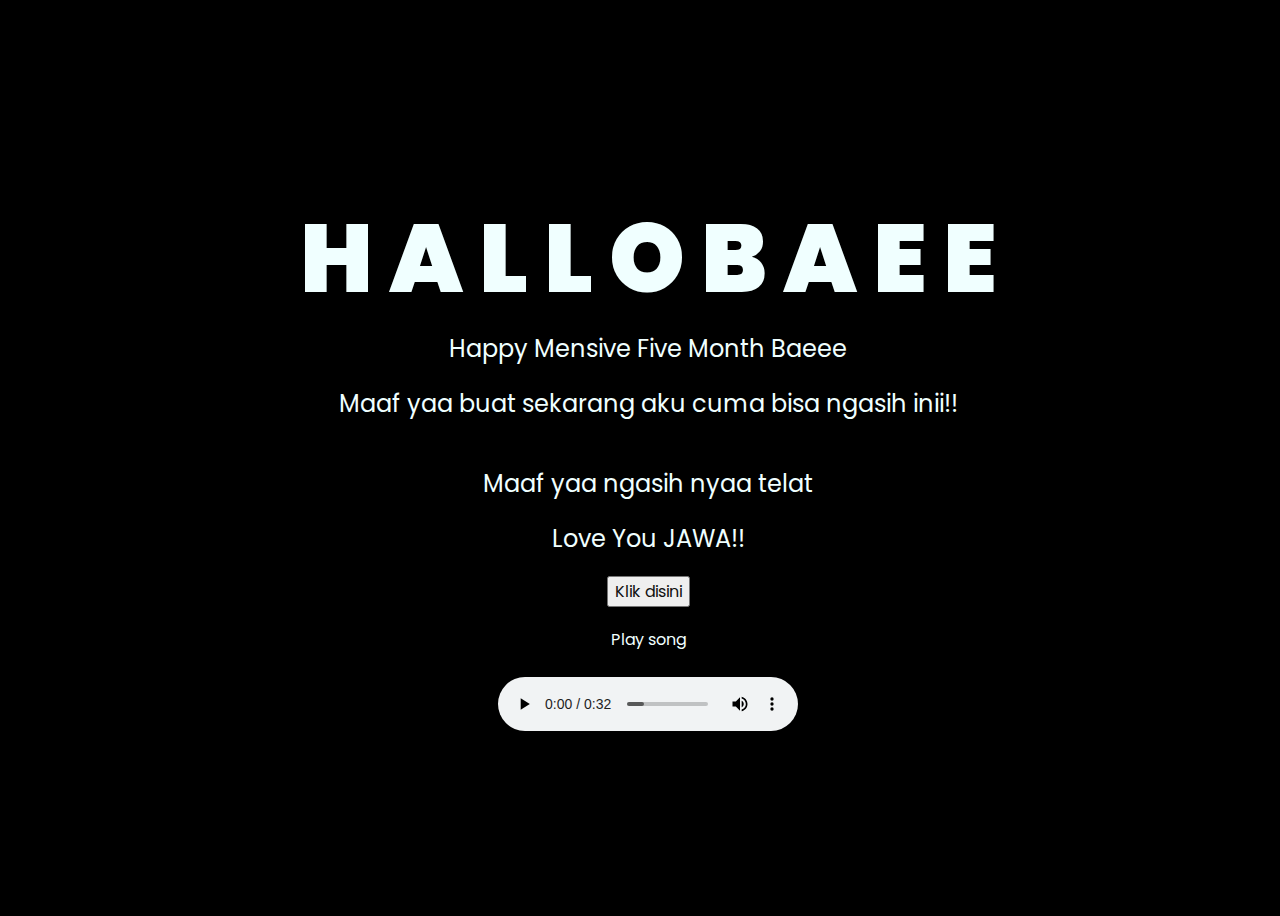
<file: index.html>
<!DOCTYPE html>
<html lang="en">
<head>
    <meta charset="UTF-8">
    <meta http-equiv="X-UA-Compatible" content="IE=edge">
    <meta name="viewport" content="width=device-width, initial-scale=1.0">
    <link rel="stylesheet" href="css/style.css">
    <link rel="icon" href="img/flowers.png" type="image/x-icon">
    <title>Flowers</title>
</head>
<body>
    <div class="greetings">
        <span>H</span>
        <span>A</span>
        <span>L</span>
        <span>L</span>
        <span>O</span>
        <span>B</span>
        <span>A</span>
        <span>E</span>
        <span>E</span>
    </div>

    <div class="description">
        <span>Happy Mensive Five Month Baeee</span>
    </div>

    <div class="description">
        <span>Maaf yaa buat sekarang aku cuma bisa ngasih inii!!</span>
    </div>
    <br>
    <div class="description">
        <span>Maaf yaa ngasih nyaa telat</span>
    </div>

    <div class="description">
        <span>Love You JAWA!!</span>
    </div>
    <div class="button">
        <button>
            <a href="flower.html">Klik disini</a>
        </button>
        
    </div>

    <div class="description"></div>
        <span>Play song</span>
        <br>

    <embed src="" loop="true" autostart="true" width="2" height="0" hidden>
        <audio autoplay
        controls="controls"
        controls preload="auto"
        autoplay="autoplay loop mutet playsinline">
            <source src="audio/TY.mp3" type="audio/mpeg">
        </audio>
</body>
</html>
</file>
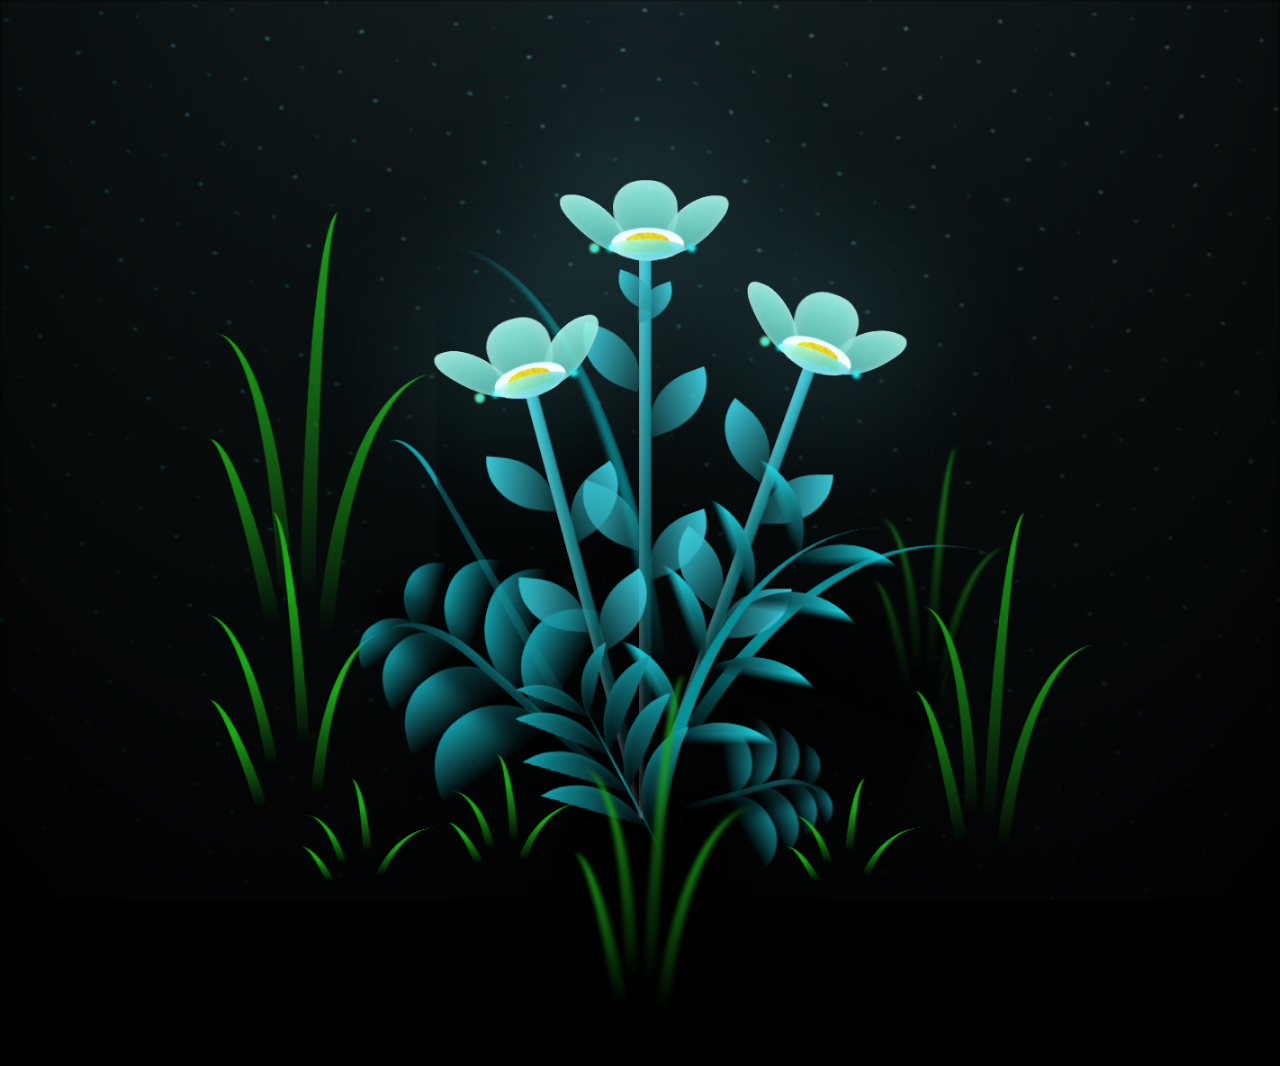
<file: flower.html>
<!DOCTYPE html>
<html lang="en">
<head>
    <meta charset="UTF-8">
    <meta http-equiv="X-UA-Compatible" content="IE=edge">
    <meta name="viewport" content="width=device-width, initial-scale=1.0">
    <link rel="stylesheet" href="css/main.css">
    <link rel="icon" href="img/flowers.png" type="image/x-icon">
    <title>flowers</title>
</head>
<body class="container">
    <div class="night"></div>
    <div class="flowers">
      <div class="flower flower--1">
        <div class="flower__leafs flower__leafs--1">
          <div class="flower__leaf flower__leaf--1"></div>
          <div class="flower__leaf flower__leaf--2"></div>
          <div class="flower__leaf flower__leaf--3"></div>
          <div class="flower__leaf flower__leaf--4"></div>
          <div class="flower__white-circle"></div>
  
          <div class="flower__light flower__light--1"></div>
          <div class="flower__light flower__light--2"></div>
          <div class="flower__light flower__light--3"></div>
          <div class="flower__light flower__light--4"></div>
          <div class="flower__light flower__light--5"></div>
          <div class="flower__light flower__light--6"></div>
          <div class="flower__light flower__light--7"></div>
          <div class="flower__light flower__light--8"></div>
  
        </div>
        <div class="flower__line">
          <div class="flower__line__leaf flower__line__leaf--1"></div>
          <div class="flower__line__leaf flower__line__leaf--2"></div>
          <div class="flower__line__leaf flower__line__leaf--3"></div>
          <div class="flower__line__leaf flower__line__leaf--4"></div>
          <div class="flower__line__leaf flower__line__leaf--5"></div>
          <div class="flower__line__leaf flower__line__leaf--6"></div>
        </div>
      </div>
  
      <div class="flower flower--2">
        <div class="flower__leafs flower__leafs--2">
          <div class="flower__leaf flower__leaf--1"></div>
          <div class="flower__leaf flower__leaf--2"></div>
          <div class="flower__leaf flower__leaf--3"></div>
          <div class="flower__leaf flower__leaf--4"></div>
          <div class="flower__white-circle"></div>
  
          <div class="flower__light flower__light--1"></div>
          <div class="flower__light flower__light--2"></div>
          <div class="flower__light flower__light--3"></div>
          <div class="flower__light flower__light--4"></div>
          <div class="flower__light flower__light--5"></div>
          <div class="flower__light flower__light--6"></div>
          <div class="flower__light flower__light--7"></div>
          <div class="flower__light flower__light--8"></div>
  
        </div>
        <div class="flower__line">
          <div class="flower__line__leaf flower__line__leaf--1"></div>
          <div class="flower__line__leaf flower__line__leaf--2"></div>
          <div class="flower__line__leaf flower__line__leaf--3"></div>
          <div class="flower__line__leaf flower__line__leaf--4"></div>
        </div>
      </div>
  
      <div class="flower flower--3">
        <div class="flower__leafs flower__leafs--3">
          <div class="flower__leaf flower__leaf--1"></div>
          <div class="flower__leaf flower__leaf--2"></div>
          <div class="flower__leaf flower__leaf--3"></div>
          <div class="flower__leaf flower__leaf--4"></div>
          <div class="flower__white-circle"></div>
  
          <div class="flower__light flower__light--1"></div>
          <div class="flower__light flower__light--2"></div>
          <div class="flower__light flower__light--3"></div>
          <div class="flower__light flower__light--4"></div>
          <div class="flower__light flower__light--5"></div>
          <div class="flower__light flower__light--6"></div>
          <div class="flower__light flower__light--7"></div>
          <div class="flower__light flower__light--8"></div>
  
        </div>
        <div class="flower__line">
          <div class="flower__line__leaf flower__line__leaf--1"></div>
          <div class="flower__line__leaf flower__line__leaf--2"></div>
          <div class="flower__line__leaf flower__line__leaf--3"></div>
          <div class="flower__line__leaf flower__line__leaf--4"></div>
        </div>
      </div>
  
      <div class="grow-ans" style="--d:1.2s">
        <div class="flower__g-long">
          <div class="flower__g-long__top"></div>
          <div class="flower__g-long__bottom"></div>
        </div>
      </div>
  
      <div class="growing-grass">
        <div class="flower__grass flower__grass--1">
          <div class="flower__grass--top"></div>
          <div class="flower__grass--bottom"></div>
          <div class="flower__grass__leaf flower__grass__leaf--1"></div>
          <div class="flower__grass__leaf flower__grass__leaf--2"></div>
          <div class="flower__grass__leaf flower__grass__leaf--3"></div>
          <div class="flower__grass__leaf flower__grass__leaf--4"></div>
          <div class="flower__grass__leaf flower__grass__leaf--5"></div>
          <div class="flower__grass__leaf flower__grass__leaf--6"></div>
          <div class="flower__grass__leaf flower__grass__leaf--7"></div>
          <div class="flower__grass__leaf flower__grass__leaf--8"></div>
          <div class="flower__grass__overlay"></div>
        </div>
      </div>
  
      <div class="growing-grass">
        <div class="flower__grass flower__grass--2">
          <div class="flower__grass--top"></div>
          <div class="flower__grass--bottom"></div>
          <div class="flower__grass__leaf flower__grass__leaf--1"></div>
          <div class="flower__grass__leaf flower__grass__leaf--2"></div>
          <div class="flower__grass__leaf flower__grass__leaf--3"></div>
          <div class="flower__grass__leaf flower__grass__leaf--4"></div>
          <div class="flower__grass__leaf flower__grass__leaf--5"></div>
          <div class="flower__grass__leaf flower__grass__leaf--6"></div>
          <div class="flower__grass__leaf flower__grass__leaf--7"></div>
          <div class="flower__grass__leaf flower__grass__leaf--8"></div>
          <div class="flower__grass__overlay"></div>
        </div>
      </div>
  
      <div class="grow-ans" style="--d:2.4s">
        <div class="flower__g-right flower__g-right--1">
          <div class="leaf"></div>
        </div>
      </div>
  
      <div class="grow-ans" style="--d:2.8s">
        <div class="flower__g-right flower__g-right--2">
          <div class="leaf"></div>
        </div>
      </div>
  
      <div class="grow-ans" style="--d:2.8s">
        <div class="flower__g-front">
          <div class="flower__g-front__leaf-wrapper flower__g-front__leaf-wrapper--1">
            <div class="flower__g-front__leaf"></div>
          </div>
          <div class="flower__g-front__leaf-wrapper flower__g-front__leaf-wrapper--2">
            <div class="flower__g-front__leaf"></div>
          </div>
          <div class="flower__g-front__leaf-wrapper flower__g-front__leaf-wrapper--3">
            <div class="flower__g-front__leaf"></div>
          </div>
          <div class="flower__g-front__leaf-wrapper flower__g-front__leaf-wrapper--4">
            <div class="flower__g-front__leaf"></div>
          </div>
          <div class="flower__g-front__leaf-wrapper flower__g-front__leaf-wrapper--5">
            <div class="flower__g-front__leaf"></div>
          </div>
          <div class="flower__g-front__leaf-wrapper flower__g-front__leaf-wrapper--6">
            <div class="flower__g-front__leaf"></div>
          </div>
          <div class="flower__g-front__leaf-wrapper flower__g-front__leaf-wrapper--7">
            <div class="flower__g-front__leaf"></div>
          </div>
          <div class="flower__g-front__leaf-wrapper flower__g-front__leaf-wrapper--8">
            <div class="flower__g-front__leaf"></div>
          </div>
          <div class="flower__g-front__line"></div>
        </div>
      </div>
  
      <div class="grow-ans" style="--d:3.2s">
        <div class="flower__g-fr">
          <div class="leaf"></div>
          <div class="flower__g-fr__leaf flower__g-fr__leaf--1"></div>
          <div class="flower__g-fr__leaf flower__g-fr__leaf--2"></div>
          <div class="flower__g-fr__leaf flower__g-fr__leaf--3"></div>
          <div class="flower__g-fr__leaf flower__g-fr__leaf--4"></div>
          <div class="flower__g-fr__leaf flower__g-fr__leaf--5"></div>
          <div class="flower__g-fr__leaf flower__g-fr__leaf--6"></div>
          <div class="flower__g-fr__leaf flower__g-fr__leaf--7"></div>
          <div class="flower__g-fr__leaf flower__g-fr__leaf--8"></div>
        </div>
      </div>
  
      <div class="long-g long-g--0">
        <div class="grow-ans" style="--d:3s">
          <div class="leaf leaf--0"></div>
        </div>
        <div class="grow-ans" style="--d:2.2s">
          <div class="leaf leaf--1"></div>
        </div>
        <div class="grow-ans" style="--d:3.4s">
          <div class="leaf leaf--2"></div>
        </div>
        <div class="grow-ans" style="--d:3.6s">
          <div class="leaf leaf--3"></div>
        </div>
      </div>
  
      <div class="long-g long-g--1">
        <div class="grow-ans" style="--d:3.6s">
          <div class="leaf leaf--0"></div>
        </div>
        <div class="grow-ans" style="--d:3.8s">
          <div class="leaf leaf--1"></div>
        </div>
        <div class="grow-ans" style="--d:4s">
          <div class="leaf leaf--2"></div>
        </div>
        <div class="grow-ans" style="--d:4.2s">
          <div class="leaf leaf--3"></div>
        </div>
      </div>
  
      <div class="long-g long-g--2">
        <div class="grow-ans" style="--d:4s">
          <div class="leaf leaf--0"></div>
        </div>
        <div class="grow-ans" style="--d:4.2s">
          <div class="leaf leaf--1"></div>
        </div>
        <div class="grow-ans" style="--d:4.4s">
          <div class="leaf leaf--2"></div>
        </div>
        <div class="grow-ans" style="--d:4.6s">
          <div class="leaf leaf--3"></div>
        </div>
      </div>
  
      <div class="long-g long-g--3">
        <div class="grow-ans" style="--d:4s">
          <div class="leaf leaf--0"></div>
        </div>
        <div class="grow-ans" style="--d:4.2s">
          <div class="leaf leaf--1"></div>
        </div>
        <div class="grow-ans" style="--d:3s">
          <div class="leaf leaf--2"></div>
        </div>
        <div class="grow-ans" style="--d:3.6s">
          <div class="leaf leaf--3"></div>
        </div>
      </div>
  
      <div class="long-g long-g--4">
        <div class="grow-ans" style="--d:4s">
          <div class="leaf leaf--0"></div>
        </div>
        <div class="grow-ans" style="--d:4.2s">
          <div class="leaf leaf--1"></div>
        </div>
        <div class="grow-ans" style="--d:3s">
          <div class="leaf leaf--2"></div>
        </div>
        <div class="grow-ans" style="--d:3.6s">
          <div class="leaf leaf--3"></div>
        </div>
      </div>
  
      <div class="long-g long-g--5">
        <div class="grow-ans" style="--d:4s">
          <div class="leaf leaf--0"></div>
        </div>
        <div class="grow-ans" style="--d:4.2s">
          <div class="leaf leaf--1"></div>
        </div>
        <div class="grow-ans" style="--d:3s">
          <div class="leaf leaf--2"></div>
        </div>
        <div class="grow-ans" style="--d:3.6s">
          <div class="leaf leaf--3"></div>
        </div>
      </div>
  
      <div class="long-g long-g--6">
        <div class="grow-ans" style="--d:4.2s">
          <div class="leaf leaf--0"></div>
        </div>
        <div class="grow-ans" style="--d:4.4s">
          <div class="leaf leaf--1"></div>
        </div>
        <div class="grow-ans" style="--d:4.6s">
          <div class="leaf leaf--2"></div>
        </div>
        <div class="grow-ans" style="--d:4.8s">
          <div class="leaf leaf--3"></div>
        </div>
      </div>
  
      <div class="long-g long-g--7">
        <div class="grow-ans" style="--d:3s">
          <div class="leaf leaf--0"></div>
        </div>
        <div class="grow-ans" style="--d:3.2s">
          <div class="leaf leaf--1"></div>
        </div>
        <div class="grow-ans" style="--d:3.5s">
          <div class="leaf leaf--2"></div>
        </div>
        <div class="grow-ans" style="--d:3.6s">
          <div class="leaf leaf--3"></div>
        </div>
      </div>
    </div>
    <script src="main.js"></script>

    <embed src="" loop="true" autostart="true" width="2" height="0">
      <audio controls autoplay
      controls="controls"
      control preload="auto"
      hidden
      autoplay="autoplay" loop playsinline>
     <source src="audio/V.mp3" type="audio/mpeg">
    </audio>
  </body>
</html>
</file>
<file: css/style.css>
@import url('https://fonts.googleapis.com/css2?family=Poppins:ital,wght@0,500;1,900&display=swap');
*{
    font-family: 'Poppins',cursive;
}
body{
    color: azure;
    width: 100%;
    height: 100vh;
    display: flex;
    flex-direction: column;
    align-items: center;
    justify-content: center;
    background-color: black;
}
.greetings{
    font-size: 6rem;
    font-weight: 900;
}
.greetings > span{
    animation: glow 2.5s ease-in-out infinite;
}
@keyframes glow{
    0%, 100%{
        color: #fff;
        text-shadow: 0 0 12px #39c6d6, 0 0 50px #39c6d6, 0 0 100px #39c6d6;
    }
    10%, 90%{
        color: #111;
        text-shadow: none;
    }
}
.greetings > span:nth-child(2){
    animation-delay: .2s ;
}
.greetings > span:nth-child(3){
    animation-delay: .4s ;
}
.greetings > span:nth-child(4){
    animation-delay: .6s;
}
.greetings > span:nth-child(5){
    animation-delay: .8s;
}
.greetings > span:nth-child(6){
    animation-delay: 1.0s;
}
.greetings > span:nth-child(7){
    animation-delay: 1.2s;
}
.greetings > span:nth-child(8){
    animation-delay:  1.4s ;
}
.greetings > span:nth-child(9){
    animation-delay: 1.6s ;
}
.greetings > span:nth-child(10){
    animation-delay: 1.8s;
}


.description{
    font-size: 1.5rem;
    margin-bottom: 20px;
}

.button a{
    text-decoration: none;
    font-size: 1rem;
    color: #111;
}

@media screen and (max-width:574px){
    .greetings{
        display: block;
        font-size: 3rem;
        font-weight: 500;
        text-align: center;
    }
    .description{
        font-size: 1rem;
    }
    
    .button a{
        font-size: .5rem;
    }
}
</file>
<file: css/main.css>
*,
*::after,
*::before {
  padding: 0;
  margin: 0;
  box-sizing: border-box;
}

:root {
  --dark-color: #000;
}

body {
  display: flex;
  align-items: flex-end;
  justify-content: center;
  min-height: 100vh;
  background-color: var(--dark-color);
  overflow: hidden;
  perspective: 1000px;
}

.night {
  position: fixed;
  left: 50%;
  top: 0;
  transform: translateX(-50%);
  width: 100%;
  height: 100%;
  filter: blur(0.1vmin);
  background-image: radial-gradient(ellipse at top, transparent 0%, var(--dark-color)), radial-gradient(ellipse at bottom, var(--dark-color), rgba(145, 233, 255, 0.2)), repeating-linear-gradient(220deg, rgb(0, 0, 0) 0px, rgb(0, 0, 0) 19px, transparent 19px, transparent 22px), repeating-linear-gradient(189deg, rgb(0, 0, 0) 0px, rgb(0, 0, 0) 19px, transparent 19px, transparent 22px), repeating-linear-gradient(148deg, rgb(0, 0, 0) 0px, rgb(0, 0, 0) 19px, transparent 19px, transparent 22px), linear-gradient(90deg, rgb(0, 255, 250), rgb(240, 240, 240));
}

.flowers {
  position: relative;
  transform: scale(0.9);
}

.flower {
  position: absolute;
  bottom: 10vmin;
  transform-origin: bottom center;
  z-index: 10;
  --fl-speed: 0.8s;
}
.flower--1 {
  -webkit-animation: moving-flower-1 4s linear infinite;
          animation: moving-flower-1 4s linear infinite;
}
.flower--1 .flower__line {
  height: 70vmin;
  -webkit-animation-delay: 0.3s;
          animation-delay: 0.3s;
}
.flower--1 .flower__line__leaf--1 {
  -webkit-animation: blooming-leaf-right var(--fl-speed) 1.6s backwards;
          animation: blooming-leaf-right var(--fl-speed) 1.6s backwards;
}
.flower--1 .flower__line__leaf--2 {
  -webkit-animation: blooming-leaf-right var(--fl-speed) 1.4s backwards;
          animation: blooming-leaf-right var(--fl-speed) 1.4s backwards;
}
.flower--1 .flower__line__leaf--3 {
  -webkit-animation: blooming-leaf-left var(--fl-speed) 1.2s backwards;
          animation: blooming-leaf-left var(--fl-speed) 1.2s backwards;
}
.flower--1 .flower__line__leaf--4 {
  -webkit-animation: blooming-leaf-left var(--fl-speed) 1s backwards;
          animation: blooming-leaf-left var(--fl-speed) 1s backwards;
}
.flower--1 .flower__line__leaf--5 {
  -webkit-animation: blooming-leaf-right var(--fl-speed) 1.8s backwards;
          animation: blooming-leaf-right var(--fl-speed) 1.8s backwards;
}
.flower--1 .flower__line__leaf--6 {
  -webkit-animation: blooming-leaf-left var(--fl-speed) 2s backwards;
          animation: blooming-leaf-left var(--fl-speed) 2s backwards;
}
.flower--2 {
  left: 50%;
  transform: rotate(20deg);
  -webkit-animation: moving-flower-2 4s linear infinite;
          animation: moving-flower-2 4s linear infinite;
}
.flower--2 .flower__line {
  height: 60vmin;
  -webkit-animation-delay: 0.6s;
          animation-delay: 0.6s;
}
.flower--2 .flower__line__leaf--1 {
  -webkit-animation: blooming-leaf-right var(--fl-speed) 1.9s backwards;
          animation: blooming-leaf-right var(--fl-speed) 1.9s backwards;
}
.flower--2 .flower__line__leaf--2 {
  -webkit-animation: blooming-leaf-right var(--fl-speed) 1.7s backwards;
          animation: blooming-leaf-right var(--fl-speed) 1.7s backwards;
}
.flower--2 .flower__line__leaf--3 {
  -webkit-animation: blooming-leaf-left var(--fl-speed) 1.5s backwards;
          animation: blooming-leaf-left var(--fl-speed) 1.5s backwards;
}
.flower--2 .flower__line__leaf--4 {
  -webkit-animation: blooming-leaf-left var(--fl-speed) 1.3s backwards;
          animation: blooming-leaf-left var(--fl-speed) 1.3s backwards;
}
.flower--3 {
  left: 50%;
  transform: rotate(-15deg);
  -webkit-animation: moving-flower-3 4s linear infinite;
          animation: moving-flower-3 4s linear infinite;
}
.flower--3 .flower__line {
  -webkit-animation-delay: 0.9s;
          animation-delay: 0.9s;
}
.flower--3 .flower__line__leaf--1 {
  -webkit-animation: blooming-leaf-right var(--fl-speed) 2.5s backwards;
          animation: blooming-leaf-right var(--fl-speed) 2.5s backwards;
}
.flower--3 .flower__line__leaf--2 {
  -webkit-animation: blooming-leaf-right var(--fl-speed) 2.3s backwards;
          animation: blooming-leaf-right var(--fl-speed) 2.3s backwards;
}
.flower--3 .flower__line__leaf--3 {
  -webkit-animation: blooming-leaf-left var(--fl-speed) 2.1s backwards;
          animation: blooming-leaf-left var(--fl-speed) 2.1s backwards;
}
.flower--3 .flower__line__leaf--4 {
  -webkit-animation: blooming-leaf-left var(--fl-speed) 1.9s backwards;
          animation: blooming-leaf-left var(--fl-speed) 1.9s backwards;
}
.flower__leafs {
  position: relative;
  -webkit-animation: blooming-flower 2s backwards;
          animation: blooming-flower 2s backwards;
}
.flower__leafs--1 {
  -webkit-animation-delay: 1.1s;
          animation-delay: 1.1s;
}
.flower__leafs--2 {
  -webkit-animation-delay: 1.4s;
          animation-delay: 1.4s;
}
.flower__leafs--3 {
  -webkit-animation-delay: 1.7s;
          animation-delay: 1.7s;
}
.flower__leafs::after {
  content: "";
  position: absolute;
  left: 0;
  top: 0;
  transform: translate(-50%, -100%);
  width: 8vmin;
  height: 8vmin;
  background-color: #6bf0ff;
  filter: blur(10vmin);
}
.flower__leaf {
  position: absolute;
  bottom: 0;
  left: 50%;
  width: 8vmin;
  height: 11vmin;
  border-radius: 51% 49% 47% 53%/44% 45% 55% 69%;
  background-color: #a7ffee;
  background-image: linear-gradient(to top, #54b8aa, #a7ffee);
  transform-origin: bottom center;
  opacity: 0.9;
  box-shadow: inset 0 0 2vmin rgba(255, 255, 255, 0.5);
}
.flower__leaf--1 {
  transform: translate(-10%, 1%) rotateY(40deg) rotateX(-50deg);
}
.flower__leaf--2 {
  transform: translate(-50%, -4%) rotateX(40deg);
}
.flower__leaf--3 {
  transform: translate(-90%, 0%) rotateY(45deg) rotateX(50deg);
}
.flower__leaf--4 {
  width: 8vmin;
  height: 8vmin;
  transform-origin: bottom left;
  border-radius: 4vmin 10vmin 4vmin 4vmin;
  transform: translate(0%, 18%) rotateX(70deg) rotate(-43deg);
  background-image: linear-gradient(to top, #39c6d6, #a7ffee);
  z-index: 1;
  opacity: 0.8;
}
.flower__white-circle {
  position: absolute;
  left: -3.5vmin;
  top: -3vmin;
  width: 9vmin;
  height: 4vmin;
  border-radius: 50%;
  background-color: #fff;
}
.flower__white-circle::after {
  content: "";
  position: absolute;
  left: 50%;
  top: 45%;
  transform: translate(-50%, -50%);
  width: 60%;
  height: 60%;
  border-radius: inherit;
  background-image: repeating-linear-gradient(135deg, rgba(0, 0, 0, 0.03) 0px, rgba(0, 0, 0, 0.03) 1px, transparent 1px, transparent 12px), repeating-linear-gradient(45deg, rgba(0, 0, 0, 0.03) 0px, rgba(0, 0, 0, 0.03) 1px, transparent 1px, transparent 12px), repeating-linear-gradient(67.5deg, rgba(0, 0, 0, 0.03) 0px, rgba(0, 0, 0, 0.03) 1px, transparent 1px, transparent 12px), repeating-linear-gradient(135deg, rgba(0, 0, 0, 0.03) 0px, rgba(0, 0, 0, 0.03) 1px, transparent 1px, transparent 12px), repeating-linear-gradient(45deg, rgba(0, 0, 0, 0.03) 0px, rgba(0, 0, 0, 0.03) 1px, transparent 1px, transparent 12px), repeating-linear-gradient(112.5deg, rgba(0, 0, 0, 0.03) 0px, rgba(0, 0, 0, 0.03) 1px, transparent 1px, transparent 12px), repeating-linear-gradient(112.5deg, rgba(0, 0, 0, 0.03) 0px, rgba(0, 0, 0, 0.03) 1px, transparent 1px, transparent 12px), repeating-linear-gradient(45deg, rgba(0, 0, 0, 0.03) 0px, rgba(0, 0, 0, 0.03) 1px, transparent 1px, transparent 12px), repeating-linear-gradient(22.5deg, rgba(0, 0, 0, 0.03) 0px, rgba(0, 0, 0, 0.03) 1px, transparent 1px, transparent 12px), repeating-linear-gradient(45deg, rgba(0, 0, 0, 0.03) 0px, rgba(0, 0, 0, 0.03) 1px, transparent 1px, transparent 12px), repeating-linear-gradient(22.5deg, rgba(0, 0, 0, 0.03) 0px, rgba(0, 0, 0, 0.03) 1px, transparent 1px, transparent 12px), repeating-linear-gradient(135deg, rgba(0, 0, 0, 0.03) 0px, rgba(0, 0, 0, 0.03) 1px, transparent 1px, transparent 12px), repeating-linear-gradient(157.5deg, rgba(0, 0, 0, 0.03) 0px, rgba(0, 0, 0, 0.03) 1px, transparent 1px, transparent 12px), repeating-linear-gradient(67.5deg, rgba(0, 0, 0, 0.03) 0px, rgba(0, 0, 0, 0.03) 1px, transparent 1px, transparent 12px), repeating-linear-gradient(67.5deg, rgba(0, 0, 0, 0.03) 0px, rgba(0, 0, 0, 0.03) 1px, transparent 1px, transparent 12px), linear-gradient(90deg, rgb(255, 235, 18), rgb(255, 206, 0));
}
.flower__line {
  height: 55vmin;
  width: 1.5vmin;
  background-image: linear-gradient(to left, rgba(0, 0, 0, 0.2), transparent, rgba(255, 255, 255, 0.2)), linear-gradient(to top, transparent 10%, #14757a, #39c6d6);
  box-shadow: inset 0 0 2px rgba(0, 0, 0, 0.5);
  -webkit-animation: grow-flower-tree 4s backwards;
          animation: grow-flower-tree 4s backwards;
}
.flower__line__leaf {
  --w: 7vmin;
  --h: calc(var(--w) + 2vmin);
  position: absolute;
  top: 20%;
  left: 90%;
  width: var(--w);
  height: var(--h);
  border-top-right-radius: var(--h);
  border-bottom-left-radius: var(--h);
  background-image: linear-gradient(to top, rgba(20, 117, 122, 0.4), #39c6d6);
}
.flower__line__leaf--1 {
  transform: rotate(70deg) rotateY(30deg);
}
.flower__line__leaf--2 {
  top: 45%;
  transform: rotate(70deg) rotateY(30deg);
}
.flower__line__leaf--3, .flower__line__leaf--4, .flower__line__leaf--6 {
  border-top-right-radius: 0;
  border-bottom-left-radius: 0;
  border-top-left-radius: var(--h);
  border-bottom-right-radius: var(--h);
  left: -460%;
  top: 12%;
  transform: rotate(-70deg) rotateY(30deg);
}
.flower__line__leaf--4 {
  top: 40%;
}
.flower__line__leaf--5 {
  top: 0;
  transform-origin: left;
  transform: rotate(70deg) rotateY(30deg) scale(0.6);
}
.flower__line__leaf--6 {
  top: -2%;
  left: -450%;
  transform-origin: right;
  transform: rotate(-70deg) rotateY(30deg) scale(0.6);
}
.flower__light {
  position: absolute;
  bottom: 0vmin;
  width: 1vmin;
  height: 1vmin;
  background-color: rgb(255, 251, 0);
  border-radius: 50%;
  filter: blur(0.2vmin);
  -webkit-animation: light-ans 4s linear infinite backwards;
          animation: light-ans 4s linear infinite backwards;
}
.flower__light:nth-child(odd) {
  background-color: #23f0ff;
}
.flower__light--1 {
  left: -2vmin;
  -webkit-animation-delay: 1s;
          animation-delay: 1s;
}
.flower__light--2 {
  left: 3vmin;
  -webkit-animation-delay: 0.5s;
          animation-delay: 0.5s;
}
.flower__light--3 {
  left: -6vmin;
  -webkit-animation-delay: 0.3s;
          animation-delay: 0.3s;
}
.flower__light--4 {
  left: 6vmin;
  -webkit-animation-delay: 0.9s;
          animation-delay: 0.9s;
}
.flower__light--5 {
  left: -1vmin;
  -webkit-animation-delay: 1.5s;
          animation-delay: 1.5s;
}
.flower__light--6 {
  left: -4vmin;
  -webkit-animation-delay: 3s;
          animation-delay: 3s;
}
.flower__light--7 {
  left: 3vmin;
  -webkit-animation-delay: 2s;
          animation-delay: 2s;
}
.flower__light--8 {
  left: -6vmin;
  -webkit-animation-delay: 3.5s;
          animation-delay: 3.5s;
}
.flower__grass {
  --c: #159faa;
  --line-w: 1.5vmin;
  position: absolute;
  bottom: 12vmin;
  left: -7vmin;
  display: flex;
  flex-direction: column;
  align-items: flex-end;
  z-index: 20;
  transform-origin: bottom center;
  transform: rotate(-48deg) rotateY(40deg);
}
.flower__grass--1 {
  -webkit-animation: moving-grass 2s linear infinite;
          animation: moving-grass 2s linear infinite;
}
.flower__grass--2 {
  left: 2vmin;
  bottom: 10vmin;
  transform: scale(0.5) rotate(75deg) rotateX(10deg) rotateY(-200deg);
  opacity: 0.8;
  z-index: 0;
  -webkit-animation: moving-grass--2 1.5s linear infinite;
          animation: moving-grass--2 1.5s linear infinite;
}
.flower__grass--top {
  width: 7vmin;
  height: 10vmin;
  border-top-right-radius: 100%;
  border-right: var(--line-w) solid var(--c);
  transform-origin: bottom center;
  transform: rotate(-2deg);
}
.flower__grass--bottom {
  margin-top: -2px;
  width: var(--line-w);
  height: 25vmin;
  background-image: linear-gradient(to top, transparent, var(--c));
}
.flower__grass__leaf {
  --size: 10vmin;
  position: absolute;
  width: calc(var(--size) * 2.1);
  height: var(--size);
  border-top-left-radius: var(--size);
  border-top-right-radius: var(--size);
  background-image: linear-gradient(to top, transparent, transparent 30%, var(--c));
  z-index: 100;
}
.flower__grass__leaf--1 {
  top: -6%;
  left: 30%;
  --size: 6vmin;
  transform: rotate(-20deg);
  -webkit-animation: growing-grass-ans--1 2s 2.6s backwards;
          animation: growing-grass-ans--1 2s 2.6s backwards;
}
@-webkit-keyframes growing-grass-ans--1 {
  0% {
    transform-origin: bottom left;
    transform: rotate(-20deg) scale(0);
  }
}
@keyframes growing-grass-ans--1 {
  0% {
    transform-origin: bottom left;
    transform: rotate(-20deg) scale(0);
  }
}
.flower__grass__leaf--2 {
  top: -5%;
  left: -110%;
  --size: 6vmin;
  transform: rotate(10deg);
  -webkit-animation: growing-grass-ans--2 2s 2.4s linear backwards;
          animation: growing-grass-ans--2 2s 2.4s linear backwards;
}
@-webkit-keyframes growing-grass-ans--2 {
  0% {
    transform-origin: bottom right;
    transform: rotate(10deg) scale(0);
  }
}
@keyframes growing-grass-ans--2 {
  0% {
    transform-origin: bottom right;
    transform: rotate(10deg) scale(0);
  }
}
.flower__grass__leaf--3 {
  top: 5%;
  left: 60%;
  --size: 8vmin;
  transform: rotate(-18deg) rotateX(-20deg);
  -webkit-animation: growing-grass-ans--3 2s 2.2s linear backwards;
          animation: growing-grass-ans--3 2s 2.2s linear backwards;
}
@-webkit-keyframes growing-grass-ans--3 {
  0% {
    transform-origin: bottom left;
    transform: rotate(-18deg) rotateX(-20deg) scale(0);
  }
}
@keyframes growing-grass-ans--3 {
  0% {
    transform-origin: bottom left;
    transform: rotate(-18deg) rotateX(-20deg) scale(0);
  }
}
.flower__grass__leaf--4 {
  top: 6%;
  left: -135%;
  --size: 8vmin;
  transform: rotate(2deg);
  -webkit-animation: growing-grass-ans--4 2s 2s linear backwards;
          animation: growing-grass-ans--4 2s 2s linear backwards;
}
@-webkit-keyframes growing-grass-ans--4 {
  0% {
    transform-origin: bottom right;
    transform: rotate(2deg) scale(0);
  }
}
@keyframes growing-grass-ans--4 {
  0% {
    transform-origin: bottom right;
    transform: rotate(2deg) scale(0);
  }
}
.flower__grass__leaf--5 {
  top: 20%;
  left: 60%;
  --size: 10vmin;
  transform: rotate(-24deg) rotateX(-20deg);
  -webkit-animation: growing-grass-ans--5 2s 1.8s linear backwards;
          animation: growing-grass-ans--5 2s 1.8s linear backwards;
}
@-webkit-keyframes growing-grass-ans--5 {
  0% {
    transform-origin: bottom left;
    transform: rotate(-24deg) rotateX(-20deg) scale(0);
  }
}
@keyframes growing-grass-ans--5 {
  0% {
    transform-origin: bottom left;
    transform: rotate(-24deg) rotateX(-20deg) scale(0);
  }
}
.flower__grass__leaf--6 {
  top: 22%;
  left: -180%;
  --size: 10vmin;
  transform: rotate(10deg);
  -webkit-animation: growing-grass-ans--6 2s 1.6s linear backwards;
          animation: growing-grass-ans--6 2s 1.6s linear backwards;
}
@-webkit-keyframes growing-grass-ans--6 {
  0% {
    transform-origin: bottom right;
    transform: rotate(10deg) scale(0);
  }
}
@keyframes growing-grass-ans--6 {
  0% {
    transform-origin: bottom right;
    transform: rotate(10deg) scale(0);
  }
}
.flower__grass__leaf--7 {
  top: 39%;
  left: 70%;
  --size: 10vmin;
  transform: rotate(-10deg);
  -webkit-animation: growing-grass-ans--7 2s 1.4s linear backwards;
          animation: growing-grass-ans--7 2s 1.4s linear backwards;
}
@-webkit-keyframes growing-grass-ans--7 {
  0% {
    transform-origin: bottom left;
    transform: rotate(-10deg) scale(0);
  }
}
@keyframes growing-grass-ans--7 {
  0% {
    transform-origin: bottom left;
    transform: rotate(-10deg) scale(0);
  }
}
.flower__grass__leaf--8 {
  top: 40%;
  left: -215%;
  --size: 11vmin;
  transform: rotate(10deg);
  -webkit-animation: growing-grass-ans--8 2s 1.2s linear backwards;
          animation: growing-grass-ans--8 2s 1.2s linear backwards;
}
@-webkit-keyframes growing-grass-ans--8 {
  0% {
    transform-origin: bottom right;
    transform: rotate(10deg) scale(0);
  }
}
@keyframes growing-grass-ans--8 {
  0% {
    transform-origin: bottom right;
    transform: rotate(10deg) scale(0);
  }
}
.flower__grass__overlay {
  position: absolute;
  top: -10%;
  right: 0%;
  width: 100%;
  height: 100%;
  background-color: rgba(0, 0, 0, 0.6);
  filter: blur(1.5vmin);
  z-index: 100;
}
.flower__g-long {
  --w: 2vmin;
  --h: 6vmin;
  --c: #159faa;
  position: absolute;
  bottom: 10vmin;
  left: -3vmin;
  transform-origin: bottom center;
  transform: rotate(-30deg) rotateY(-20deg);
  display: flex;
  flex-direction: column;
  align-items: flex-end;
  -webkit-animation: flower-g-long-ans 3s linear infinite;
          animation: flower-g-long-ans 3s linear infinite;
}
@-webkit-keyframes flower-g-long-ans {
  0%, 100% {
    transform: rotate(-30deg) rotateY(-20deg);
  }
  50% {
    transform: rotate(-32deg) rotateY(-20deg);
  }
}
@keyframes flower-g-long-ans {
  0%, 100% {
    transform: rotate(-30deg) rotateY(-20deg);
  }
  50% {
    transform: rotate(-32deg) rotateY(-20deg);
  }
}
.flower__g-long__top {
  top: calc(var(--h) * -1);
  width: calc(var(--w) + 1vmin);
  height: var(--h);
  border-top-right-radius: 100%;
  border-right: 0.7vmin solid var(--c);
  transform: translate(-0.7vmin, 1vmin);
}
.flower__g-long__bottom {
  width: var(--w);
  height: 50vmin;
  transform-origin: bottom center;
  background-image: linear-gradient(to top, transparent 30%, var(--c));
  box-shadow: inset 0 0 2px rgba(0, 0, 0, 0.5);
  -webkit-clip-path: polygon(35% 0, 65% 1%, 100% 100%, 0% 100%);
          clip-path: polygon(35% 0, 65% 1%, 100% 100%, 0% 100%);
}
.flower__g-right {
  position: absolute;
  bottom: 6vmin;
  left: -2vmin;
  transform-origin: bottom left;
  transform: rotate(20deg);
}
.flower__g-right .leaf {
  width: 30vmin;
  height: 50vmin;
  border-top-left-radius: 100%;
  border-left: 2vmin solid #079097;
  background-image: linear-gradient(to bottom, transparent, var(--dark-color) 60%);
  -webkit-mask-image: linear-gradient(to top, transparent 30%, #079097 60%);
}
.flower__g-right--1 {
  -webkit-animation: flower-g-right-ans 2.5s linear infinite;
          animation: flower-g-right-ans 2.5s linear infinite;
}
.flower__g-right--2 {
  left: 5vmin;
  transform: rotateY(-180deg);
  -webkit-animation: flower-g-right-ans--2 3s linear infinite;
          animation: flower-g-right-ans--2 3s linear infinite;
}
.flower__g-right--2 .leaf {
  height: 75vmin;
  filter: blur(0.3vmin);
  opacity: 0.8;
}
@-webkit-keyframes flower-g-right-ans {
  0%, 100% {
    transform: rotate(20deg);
  }
  50% {
    transform: rotate(24deg) rotateX(-20deg);
  }
}
@keyframes flower-g-right-ans {
  0%, 100% {
    transform: rotate(20deg);
  }
  50% {
    transform: rotate(24deg) rotateX(-20deg);
  }
}
@-webkit-keyframes flower-g-right-ans--2 {
  0%, 100% {
    transform: rotateY(-180deg) rotate(0deg) rotateX(-20deg);
  }
  50% {
    transform: rotateY(-180deg) rotate(6deg) rotateX(-20deg);
  }
}
@keyframes flower-g-right-ans--2 {
  0%, 100% {
    transform: rotateY(-180deg) rotate(0deg) rotateX(-20deg);
  }
  50% {
    transform: rotateY(-180deg) rotate(6deg) rotateX(-20deg);
  }
}
.flower__g-front {
  position: absolute;
  bottom: 6vmin;
  left: 2.5vmin;
  z-index: 100;
  transform-origin: bottom center;
  transform: rotate(-28deg) rotateY(30deg) scale(1.04);
  -webkit-animation: flower__g-front-ans 2s linear infinite;
          animation: flower__g-front-ans 2s linear infinite;
}
@-webkit-keyframes flower__g-front-ans {
  0%, 100% {
    transform: rotate(-28deg) rotateY(30deg) scale(1.04);
  }
  50% {
    transform: rotate(-35deg) rotateY(40deg) scale(1.04);
  }
}
@keyframes flower__g-front-ans {
  0%, 100% {
    transform: rotate(-28deg) rotateY(30deg) scale(1.04);
  }
  50% {
    transform: rotate(-35deg) rotateY(40deg) scale(1.04);
  }
}
.flower__g-front__line {
  width: 0.3vmin;
  height: 20vmin;
  background-image: linear-gradient(to top, transparent, #079097, transparent 100%);
  position: relative;
}
.flower__g-front__leaf-wrapper {
  position: absolute;
  top: 0;
  left: 0;
  transform-origin: bottom left;
  transform: rotate(10deg);
}
.flower__g-front__leaf-wrapper:nth-child(even) {
  left: 0vmin;
  transform: rotateY(-180deg) rotate(5deg);
  -webkit-animation: flower__g-front__leaf-left-ans 1s ease-in backwards;
          animation: flower__g-front__leaf-left-ans 1s ease-in backwards;
}
.flower__g-front__leaf-wrapper:nth-child(odd) {
  -webkit-animation: flower__g-front__leaf-ans 1s ease-in backwards;
          animation: flower__g-front__leaf-ans 1s ease-in backwards;
}
.flower__g-front__leaf-wrapper--1 {
  top: -8vmin;
  transform: scale(0.7);
  -webkit-animation: flower__g-front__leaf-ans 1s 5.5s ease-in backwards !important;
          animation: flower__g-front__leaf-ans 1s 5.5s ease-in backwards !important;
}
.flower__g-front__leaf-wrapper--2 {
  top: -8vmin;
  transform: rotateY(-180deg) scale(0.7) !important;
  -webkit-animation: flower__g-front__leaf-left-ans-2 1s 4.6s ease-in backwards !important;
          animation: flower__g-front__leaf-left-ans-2 1s 4.6s ease-in backwards !important;
}
.flower__g-front__leaf-wrapper--3 {
  top: -3vmin;
  -webkit-animation: flower__g-front__leaf-ans 1s 4.6s ease-in backwards;
          animation: flower__g-front__leaf-ans 1s 4.6s ease-in backwards;
}
.flower__g-front__leaf-wrapper--4 {
  top: -3vmin;
  transform: rotateY(-180deg) scale(0.9) !important;
  -webkit-animation: flower__g-front__leaf-left-ans-2 1s 4.6s ease-in backwards !important;
          animation: flower__g-front__leaf-left-ans-2 1s 4.6s ease-in backwards !important;
}
@-webkit-keyframes flower__g-front__leaf-left-ans-2 {
  0% {
    transform: rotateY(-180deg) scale(0);
  }
}
@keyframes flower__g-front__leaf-left-ans-2 {
  0% {
    transform: rotateY(-180deg) scale(0);
  }
}
.flower__g-front__leaf-wrapper--5, .flower__g-front__leaf-wrapper--6 {
  top: 2vmin;
}
.flower__g-front__leaf-wrapper--7, .flower__g-front__leaf-wrapper--8 {
  top: 6.5vmin;
}
.flower__g-front__leaf-wrapper--2 {
  -webkit-animation-delay: 5.2s !important;
          animation-delay: 5.2s !important;
}
.flower__g-front__leaf-wrapper--3 {
  -webkit-animation-delay: 4.9s !important;
          animation-delay: 4.9s !important;
}
.flower__g-front__leaf-wrapper--5 {
  -webkit-animation-delay: 4.3s !important;
          animation-delay: 4.3s !important;
}
.flower__g-front__leaf-wrapper--6 {
  -webkit-animation-delay: 4.1s !important;
          animation-delay: 4.1s !important;
}
.flower__g-front__leaf-wrapper--7 {
  -webkit-animation-delay: 3.8s !important;
          animation-delay: 3.8s !important;
}
.flower__g-front__leaf-wrapper--8 {
  -webkit-animation-delay: 3.5s !important;
          animation-delay: 3.5s !important;
}
@-webkit-keyframes flower__g-front__leaf-ans {
  0% {
    transform: rotate(10deg) scale(0);
  }
}
@keyframes flower__g-front__leaf-ans {
  0% {
    transform: rotate(10deg) scale(0);
  }
}
@-webkit-keyframes flower__g-front__leaf-left-ans {
  0% {
    transform: rotateY(-180deg) rotate(5deg) scale(0);
  }
}
@keyframes flower__g-front__leaf-left-ans {
  0% {
    transform: rotateY(-180deg) rotate(5deg) scale(0);
  }
}
.flower__g-front__leaf {
  width: 10vmin;
  height: 10vmin;
  border-radius: 100% 0% 0% 100%/100% 100% 0% 0%;
  box-shadow: inset 0 2px 1vmin hsla(184deg, 97%, 58%, 0.2);
  background-image: linear-gradient(to bottom left, transparent, var(--dark-color)), linear-gradient(to bottom right, #159faa 50%, transparent 50%, transparent);
  -webkit-mask-image: linear-gradient(to bottom right, #159faa 50%, transparent 50%, transparent);
  mask-image: linear-gradient(to bottom right, #159faa 50%, transparent 50%, transparent);
}
.flower__g-fr {
  position: absolute;
  bottom: -4vmin;
  left: vmin;
  transform-origin: bottom left;
  z-index: 10;
  -webkit-animation: flower__g-fr-ans 2s linear infinite;
          animation: flower__g-fr-ans 2s linear infinite;
}
@-webkit-keyframes flower__g-fr-ans {
  0%, 100% {
    transform: rotate(2deg);
  }
  50% {
    transform: rotate(4deg);
  }
}
@keyframes flower__g-fr-ans {
  0%, 100% {
    transform: rotate(2deg);
  }
  50% {
    transform: rotate(4deg);
  }
}
.flower__g-fr .leaf {
  width: 30vmin;
  height: 50vmin;
  border-top-left-radius: 100%;
  border-left: 2vmin solid #079097;
  -webkit-mask-image: linear-gradient(to top, transparent 25%, #079097 50%);
  position: relative;
  z-index: 1;
}
.flower__g-fr__leaf {
  position: absolute;
  top: 0;
  left: 0;
  width: 10vmin;
  height: 10vmin;
  border-radius: 100% 0% 0% 100%/100% 100% 0% 0%;
  box-shadow: inset 0 2px 1vmin hsla(184deg, 97%, 58%, 0.2);
  background-image: linear-gradient(to bottom left, transparent, var(--dark-color) 98%), linear-gradient(to bottom right, #23f0ff 45%, transparent 50%, transparent);
  -webkit-mask-image: linear-gradient(135deg, #159faa 40%, transparent 50%, transparent);
}
.flower__g-fr__leaf--1 {
  left: 20vmin;
  transform: rotate(45deg);
  -webkit-animation: flower__g-fr-leaft-ans-1 0.5s 5.2s linear backwards;
          animation: flower__g-fr-leaft-ans-1 0.5s 5.2s linear backwards;
}
@-webkit-keyframes flower__g-fr-leaft-ans-1 {
  0% {
    transform-origin: left;
    transform: rotate(45deg) scale(0);
  }
}
@keyframes flower__g-fr-leaft-ans-1 {
  0% {
    transform-origin: left;
    transform: rotate(45deg) scale(0);
  }
}
.flower__g-fr__leaf--2 {
  left: 12vmin;
  top: -7vmin;
  transform: rotate(25deg) rotateY(-180deg);
  -webkit-animation: flower__g-fr-leaft-ans-6 0.5s 5s linear backwards;
          animation: flower__g-fr-leaft-ans-6 0.5s 5s linear backwards;
}
.flower__g-fr__leaf--3 {
  left: 15vmin;
  top: 6vmin;
  transform: rotate(55deg);
  -webkit-animation: flower__g-fr-leaft-ans-5 0.5s 4.8s linear backwards;
          animation: flower__g-fr-leaft-ans-5 0.5s 4.8s linear backwards;
}
.flower__g-fr__leaf--4 {
  left: 6vmin;
  top: -2vmin;
  transform: rotate(25deg) rotateY(-180deg);
  -webkit-animation: flower__g-fr-leaft-ans-6 0.5s 4.6s linear backwards;
          animation: flower__g-fr-leaft-ans-6 0.5s 4.6s linear backwards;
}
.flower__g-fr__leaf--5 {
  left: 10vmin;
  top: 14vmin;
  transform: rotate(55deg);
  -webkit-animation: flower__g-fr-leaft-ans-5 0.5s 4.4s linear backwards;
          animation: flower__g-fr-leaft-ans-5 0.5s 4.4s linear backwards;
}
@-webkit-keyframes flower__g-fr-leaft-ans-5 {
  0% {
    transform-origin: left;
    transform: rotate(55deg) scale(0);
  }
}
@keyframes flower__g-fr-leaft-ans-5 {
  0% {
    transform-origin: left;
    transform: rotate(55deg) scale(0);
  }
}
.flower__g-fr__leaf--6 {
  left: 0vmin;
  top: 6vmin;
  transform: rotate(25deg) rotateY(-180deg);
  -webkit-animation: flower__g-fr-leaft-ans-6 0.5s 4.2s linear backwards;
          animation: flower__g-fr-leaft-ans-6 0.5s 4.2s linear backwards;
}
@-webkit-keyframes flower__g-fr-leaft-ans-6 {
  0% {
    transform-origin: right;
    transform: rotate(25deg) rotateY(-180deg) scale(0);
  }
}
@keyframes flower__g-fr-leaft-ans-6 {
  0% {
    transform-origin: right;
    transform: rotate(25deg) rotateY(-180deg) scale(0);
  }
}
.flower__g-fr__leaf--7 {
  left: 5vmin;
  top: 22vmin;
  transform: rotate(45deg);
  -webkit-animation: flower__g-fr-leaft-ans-7 0.5s 4s linear backwards;
          animation: flower__g-fr-leaft-ans-7 0.5s 4s linear backwards;
}
@-webkit-keyframes flower__g-fr-leaft-ans-7 {
  0% {
    transform-origin: left;
    transform: rotate(45deg) scale(0);
  }
}
@keyframes flower__g-fr-leaft-ans-7 {
  0% {
    transform-origin: left;
    transform: rotate(45deg) scale(0);
  }
}
.flower__g-fr__leaf--8 {
  left: -4vmin;
  top: 15vmin;
  transform: rotate(15deg) rotateY(-180deg);
  -webkit-animation: flower__g-fr-leaft-ans-8 0.5s 3.8s linear backwards;
          animation: flower__g-fr-leaft-ans-8 0.5s 3.8s linear backwards;
}
@-webkit-keyframes flower__g-fr-leaft-ans-8 {
  0% {
    transform-origin: right;
    transform: rotate(15deg) rotateY(-180deg) scale(0);
  }
}
@keyframes flower__g-fr-leaft-ans-8 {
  0% {
    transform-origin: right;
    transform: rotate(15deg) rotateY(-180deg) scale(0);
  }
}

.long-g {
  position: absolute;
  bottom: 25vmin;
  left: -42vmin;
  transform-origin: bottom left;
}
.long-g--1 {
  bottom: 0vmin;
  transform: scale(0.8) rotate(-5deg);
}
.long-g--1 .leaf {
  -webkit-mask-image: linear-gradient(to top, transparent 40%, #079097 80%) !important;
}
.long-g--1 .leaf--1 {
  --w: 5vmin;
  --h: 60vmin;
  left: -2vmin;
  transform: rotate(3deg) rotateY(-180deg);
}
.long-g--2, .long-g--3 {
  bottom: -3vmin;
  left: -35vmin;
  transform-origin: center;
  transform: scale(0.6) rotateX(60deg);
}
.long-g--2 .leaf, .long-g--3 .leaf {
  -webkit-mask-image: linear-gradient(to top, transparent 50%, #079097 80%) !important;
}
.long-g--2 .leaf--1, .long-g--3 .leaf--1 {
  left: -1vmin;
  transform: rotateY(-180deg);
}
.long-g--3 {
  left: -17vmin;
  bottom: 0vmin;
}
.long-g--3 .leaf {
  -webkit-mask-image: linear-gradient(to top, transparent 40%, #079097 80%) !important;
}
.long-g--4 {
  left: 25vmin;
  bottom: -3vmin;
  transform-origin: center;
  transform: scale(0.6) rotateX(60deg);
}
.long-g--4 .leaf {
  -webkit-mask-image: linear-gradient(to top, transparent 50%, #079097 80%) !important;
}
.long-g--5 {
  left: 42vmin;
  bottom: 0vmin;
  transform: scale(0.8) rotate(2deg);
}
.long-g--6 {
  left: 0vmin;
  bottom: -20vmin;
  z-index: 100;
  filter: blur(0.3vmin);
  transform: scale(0.8) rotate(2deg);
}
.long-g--7 {
  left: 35vmin;
  bottom: 20vmin;
  z-index: -1;
  filter: blur(0.3vmin);
  transform: scale(0.6) rotate(2deg);
  opacity: 0.7;
}
.long-g .leaf {
  --w: 15vmin;
  --h: 40vmin;
  --c: #1aaa15;
  position: absolute;
  bottom: 0;
  width: var(--w);
  height: var(--h);
  border-top-left-radius: 100%;
  border-left: 2vmin solid var(--c);
  -webkit-mask-image: linear-gradient(to top, transparent 20%, var(--dark-color));
  transform-origin: bottom center;
}
.long-g .leaf--0 {
  left: 2vmin;
  -webkit-animation: leaf-ans-1 4s linear infinite;
          animation: leaf-ans-1 4s linear infinite;
}
.long-g .leaf--1 {
  --w: 5vmin;
  --h: 60vmin;
  -webkit-animation: leaf-ans-1 4s linear infinite;
          animation: leaf-ans-1 4s linear infinite;
}
.long-g .leaf--2 {
  --w: 10vmin;
  --h: 40vmin;
  left: -0.5vmin;
  bottom: 5vmin;
  transform-origin: bottom left;
  transform: rotateY(-180deg);
  -webkit-animation: leaf-ans-2 3s linear infinite;
          animation: leaf-ans-2 3s linear infinite;
}
.long-g .leaf--3 {
  --w: 5vmin;
  --h: 30vmin;
  left: -1vmin;
  bottom: 3.2vmin;
  transform-origin: bottom left;
  transform: rotate(-10deg) rotateY(-180deg);
  -webkit-animation: leaf-ans-3 3s linear infinite;
          animation: leaf-ans-3 3s linear infinite;
}

@-webkit-keyframes leaf-ans-1 {
  0%, 100% {
    transform: rotate(-5deg) scale(1);
  }
  50% {
    transform: rotate(5deg) scale(1.1);
  }
}

@keyframes leaf-ans-1 {
  0%, 100% {
    transform: rotate(-5deg) scale(1);
  }
  50% {
    transform: rotate(5deg) scale(1.1);
  }
}
@-webkit-keyframes leaf-ans-2 {
  0%, 100% {
    transform: rotateY(-180deg) rotate(5deg);
  }
  50% {
    transform: rotateY(-180deg) rotate(0deg) scale(1.1);
  }
}
@keyframes leaf-ans-2 {
  0%, 100% {
    transform: rotateY(-180deg) rotate(5deg);
  }
  50% {
    transform: rotateY(-180deg) rotate(0deg) scale(1.1);
  }
}
@-webkit-keyframes leaf-ans-3 {
  0%, 100% {
    transform: rotate(-10deg) rotateY(-180deg);
  }
  50% {
    transform: rotate(-20deg) rotateY(-180deg);
  }
}
@keyframes leaf-ans-3 {
  0%, 100% {
    transform: rotate(-10deg) rotateY(-180deg);
  }
  50% {
    transform: rotate(-20deg) rotateY(-180deg);
  }
}
.grow-ans {
  -webkit-animation: grow-ans 2s var(--d) backwards;
          animation: grow-ans 2s var(--d) backwards;
}

@-webkit-keyframes grow-ans {
  0% {
    transform: scale(0);
    opacity: 0;
  }
}

@keyframes grow-ans {
  0% {
    transform: scale(0);
    opacity: 0;
  }
}
@-webkit-keyframes light-ans {
  0% {
    opacity: 0;
    transform: translateY(0vmin);
  }
  25% {
    opacity: 1;
    transform: translateY(-5vmin) translateX(-2vmin);
  }
  50% {
    opacity: 1;
    transform: translateY(-15vmin) translateX(2vmin);
    filter: blur(0.2vmin);
  }
  75% {
    transform: translateY(-20vmin) translateX(-2vmin);
    filter: blur(0.2vmin);
  }
  100% {
    transform: translateY(-30vmin);
    opacity: 0;
    filter: blur(1vmin);
  }
}
@keyframes light-ans {
  0% {
    opacity: 0;
    transform: translateY(0vmin);
  }
  25% {
    opacity: 1;
    transform: translateY(-5vmin) translateX(-2vmin);
  }
  50% {
    opacity: 1;
    transform: translateY(-15vmin) translateX(2vmin);
    filter: blur(0.2vmin);
  }
  75% {
    transform: translateY(-20vmin) translateX(-2vmin);
    filter: blur(0.2vmin);
  }
  100% {
    transform: translateY(-30vmin);
    opacity: 0;
    filter: blur(1vmin);
  }
}
@-webkit-keyframes moving-flower-1 {
  0%, 100% {
    transform: rotate(2deg);
  }
  50% {
    transform: rotate(-2deg);
  }
}
@keyframes moving-flower-1 {
  0%, 100% {
    transform: rotate(2deg);
  }
  50% {
    transform: rotate(-2deg);
  }
}
@-webkit-keyframes moving-flower-2 {
  0%, 100% {
    transform: rotate(18deg);
  }
  50% {
    transform: rotate(14deg);
  }
}
@keyframes moving-flower-2 {
  0%, 100% {
    transform: rotate(18deg);
  }
  50% {
    transform: rotate(14deg);
  }
}
@-webkit-keyframes moving-flower-3 {
  0%, 100% {
    transform: rotate(-18deg);
  }
  50% {
    transform: rotate(-20deg) rotateY(-10deg);
  }
}
@keyframes moving-flower-3 {
  0%, 100% {
    transform: rotate(-18deg);
  }
  50% {
    transform: rotate(-20deg) rotateY(-10deg);
  }
}
@-webkit-keyframes blooming-leaf-right {
  0% {
    transform-origin: left;
    transform: rotate(70deg) rotateY(30deg) scale(0);
  }
}
@keyframes blooming-leaf-right {
  0% {
    transform-origin: left;
    transform: rotate(70deg) rotateY(30deg) scale(0);
  }
}
@-webkit-keyframes blooming-leaf-left {
  0% {
    transform-origin: right;
    transform: rotate(-70deg) rotateY(30deg) scale(0);
  }
}
@keyframes blooming-leaf-left {
  0% {
    transform-origin: right;
    transform: rotate(-70deg) rotateY(30deg) scale(0);
  }
}
@-webkit-keyframes grow-flower-tree {
  0% {
    height: 0;
    border-radius: 1vmin;
  }
}
@keyframes grow-flower-tree {
  0% {
    height: 0;
    border-radius: 1vmin;
  }
}
@-webkit-keyframes blooming-flower {
  0% {
    transform: scale(0);
  }
}
@keyframes blooming-flower {
  0% {
    transform: scale(0);
  }
}
@-webkit-keyframes moving-grass {
  0%, 100% {
    transform: rotate(-48deg) rotateY(40deg);
  }
  50% {
    transform: rotate(-50deg) rotateY(40deg);
  }
}
@keyframes moving-grass {
  0%, 100% {
    transform: rotate(-48deg) rotateY(40deg);
  }
  50% {
    transform: rotate(-50deg) rotateY(40deg);
  }
}
@-webkit-keyframes moving-grass--2 {
  0%, 100% {
    transform: scale(0.5) rotate(75deg) rotateX(10deg) rotateY(-200deg);
  }
  50% {
    transform: scale(0.5) rotate(79deg) rotateX(10deg) rotateY(-200deg);
  }
}
@keyframes moving-grass--2 {
  0%, 100% {
    transform: scale(0.5) rotate(75deg) rotateX(10deg) rotateY(-200deg);
  }
  50% {
    transform: scale(0.5) rotate(79deg) rotateX(10deg) rotateY(-200deg);
  }
}
.growing-grass {
  -webkit-animation: growing-grass-ans 1s 2s backwards;
          animation: growing-grass-ans 1s 2s backwards;
}

@-webkit-keyframes growing-grass-ans {
  0% {
    transform: scale(0);
  }
}

@keyframes growing-grass-ans {
  0% {
    transform: scale(0);
  }
}
.container * {
  -webkit-animation-play-state: paused !important;
          animation-play-state: paused !important;
}/*# sourceMappingURL=main.css.map */
</file>
